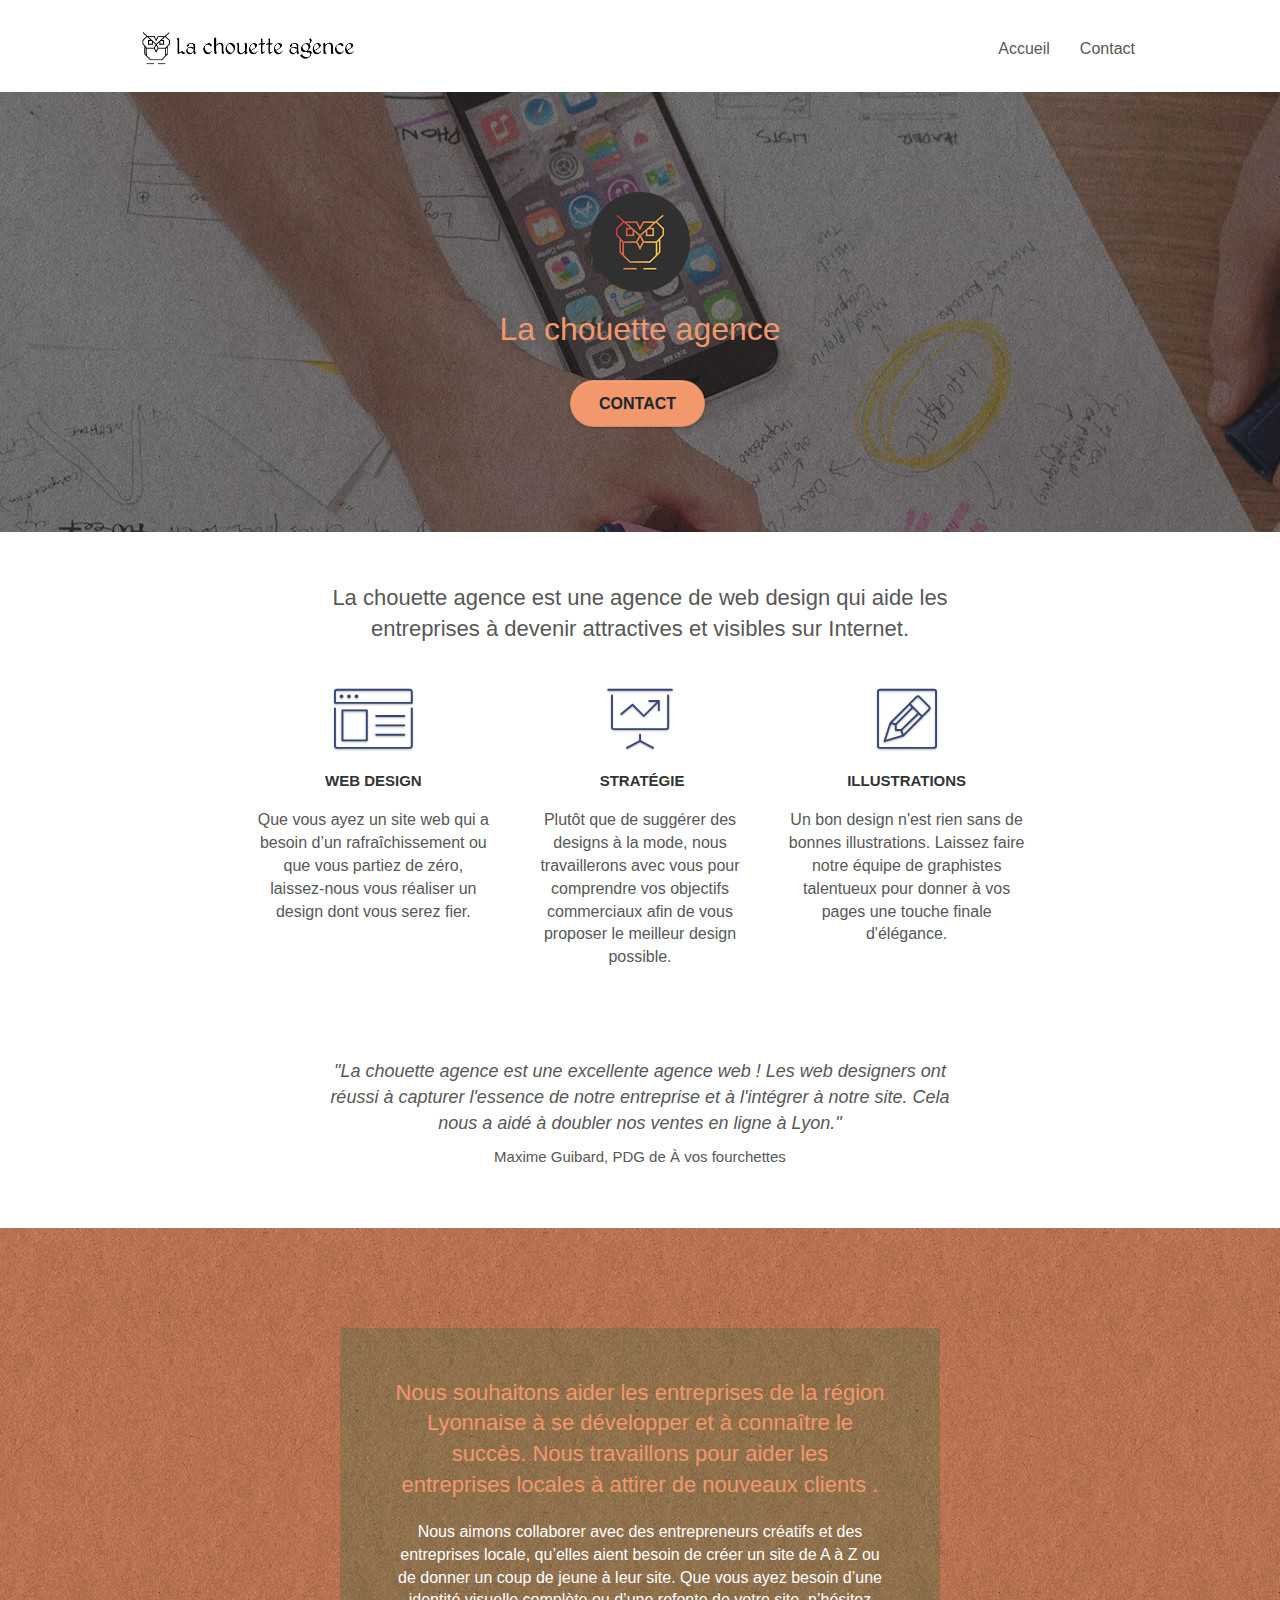
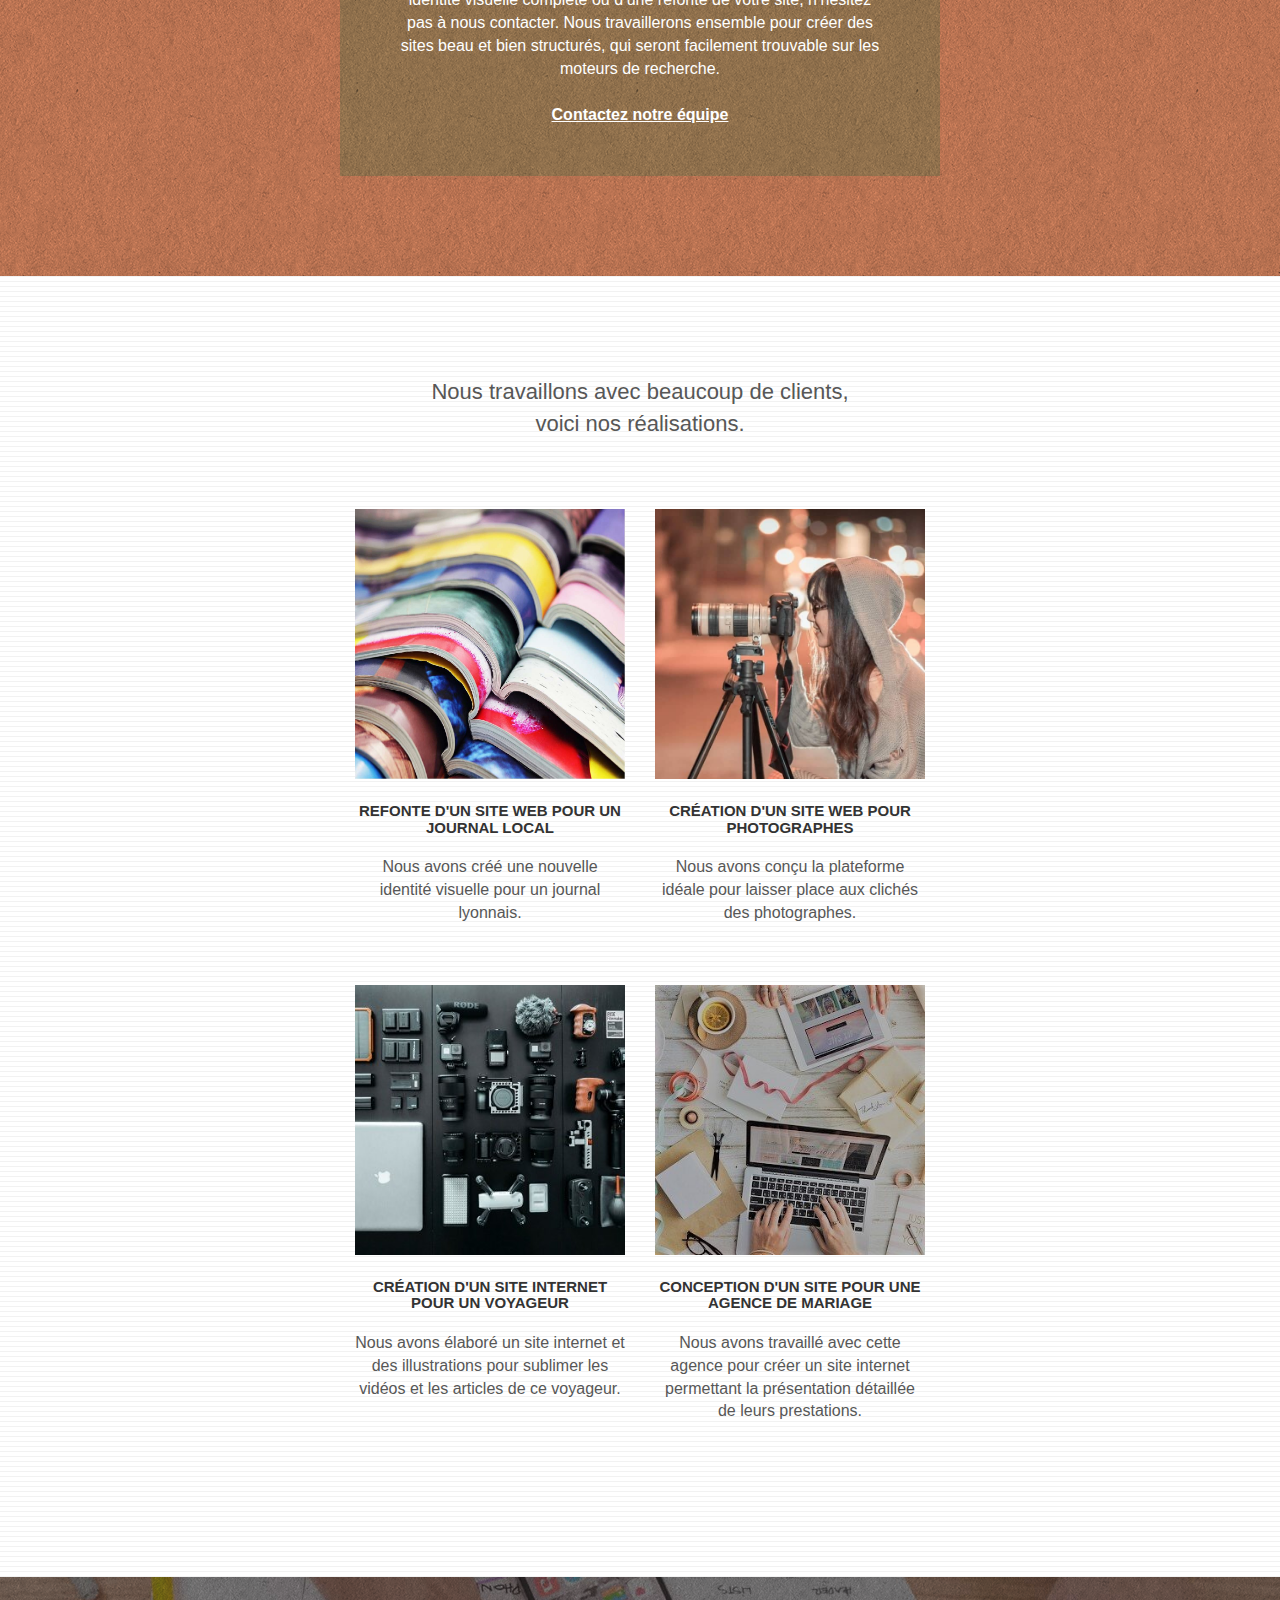
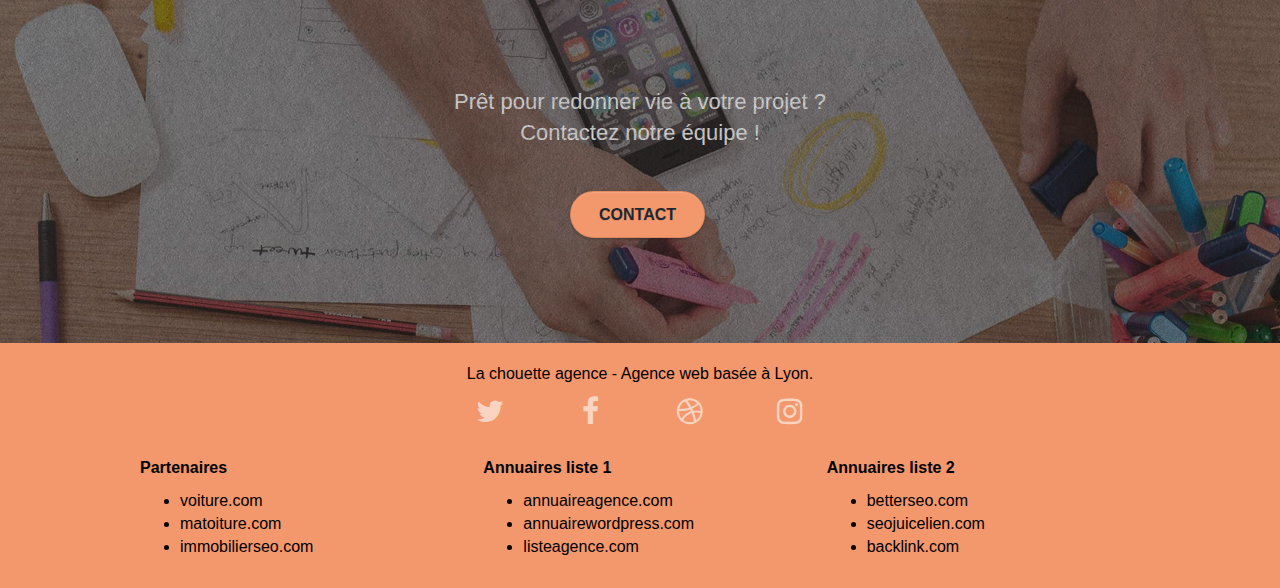
<file: modified/index.html>
<!doctype html>
<html lang="fr">
<head>
    <meta charset="utf-8">
    <meta name="keywords" content="web design, agence design lyon, agence web design">
    <meta name="description" content="La chouette agence est une agence de web design basée à Lyon qui aide les entreprises à devenir attractives et visibles sur Internet.">
    <meta name="viewport" content="width=device-width, initial-scale=1.0, viewport-fit=cover">
    <link rel="shortcut icon" type="image/png" href="favicon.jpg">
    
	<link rel="stylesheet" type="text/css" href="./css/bootstrap.css">
	<link rel="stylesheet" type="text/css" href="style.css">
	<link rel="stylesheet" type="text/css" href="./css/font-awesome.css">
	<link rel="stylesheet" type="text/css" href="./css/et-line.css">
	
    
	<script src="./js/jquery-2.1.0.js"></script>
	<script src="./js/bootstrap.js"></script>
	<script src="./js/blocs.js"></script>
	<script src="./js/jquery.touchSwipe.js" defer></script>
	<script src="./js/gmaps.js"></script>

    <title>La chouette agence ⎪ Agence de web design à Lyon</title>

    
<!-- Analytics -->
 
<!-- Analytics END -->
    
</head>
<body>
<!-- Principal conteneur -->
<div class="page-container">
    
<!-- bloc-0 -->
<div class="bloc bgc-white l-bloc " id="bloc-0">
	<div class="container bloc-sm">

		<nav class="navbar row">
			<div class="navbar-header">
				<a class="navbar-brand" href="index.html"><img src="img/la-chouette-agence.png" alt="paris web design logo agence web meilleure agence" height="40" /></a>
				<button id="nav-toggle" type="button" class="ui-navbar-toggle navbar-toggle" data-toggle="collapse" data-target=".navbar-1">
					<span class="sr-only">Toggle navigation</span><span class="icon-bar"></span><span class="icon-bar"></span><span class="icon-bar"></span>
				</button>
			</div>
			<div class="collapse navbar-collapse navbar-1 special-dropdown-nav">
				<ul class="site-navigation nav navbar-nav">
					<li>
						<a href="index.html">Accueil</a>
					</li>
					<li>
					</li>
					<li>
						<a href="page2.html">Contact</a>
					</li>
				</ul>
			</div>
		</nav>
	</div>
</div>
<!-- bloc-0 END -->

<!-- bloc-1-presentation -->
<div class="bloc bgc-dark-slate-blue bg-banniere d-bloc bg-t-edge bloc-bg-texture texture-paper b-parallax" id="bloc-1-hero">
	<div class="container bloc-lg">
		<div class="row tight-width-whitespace">
			<div class="col-sm-12">
				<img src="img/logo.png" class="center-block image-resize-mode" width="100" alt="La chouette agence, agence web paris, création logo paris" />
				<h1 class="text-center hero-bloc-text tc-white ">
					La chouette agence
				</h1>
				<div class="text-center">
					<a href="page2.html" class="btn btn-lg btn-clean btn-rd cta-hero btn-atomic-tangerine" id="cta-hero">Contact</a>
				</div>
			</div>
		</div>
	</div>
</div>
<!-- bloc-1-presentation END -->

<!-- bloc-2-services -->
<div class="bloc bgc-white l-bloc" id="bloc-2-services">
	<div class="container bloc-md">
		<div class="row">
			<div class="col-sm-12 text-center imgtextecenter">
				<p class="imgtexte">La chouette agence est une agence de web design qui aide les entreprises à devenir attractives et visibles sur Internet. </p>
			</div>
		</div>
		<div class="row voffset-lg med-width-whitespace">
			<div class="col-sm-4">
				<div class="text-center">
					<span class="et-icon-browser sm-shadow icon-dark-slate-blue icons icon-lg"></span>
				</div>
				<h2 class="mg-md text-center">
					Web design
				</h2>
				<p class="text-center">
					Que vous ayez un site web qui a besoin d&rsquo;un rafraîchissement ou que vous partiez de zéro, laissez-nous vous réaliser un design dont vous serez fier.
				</p>
			</div>
			<div class="col-sm-4">
				<div class="text-center">
					<span class="et-icon-presentation sm-shadow icon-dark-slate-blue icons icon-lg"></span>
				</div>
				<h2 class="mg-md text-center">
					&nbsp;Stratégie
				</h2>
				<p class="text-center ">
					Plutôt que de suggérer des designs à la mode, nous travaillerons avec vous pour comprendre vos objectifs commerciaux afin de vous proposer le meilleur design possible.<br>
				</p>
			</div>
			<div class="col-sm-4">
				<div class="text-center">
					<span class="et-icon-edit sm-shadow icon-dark-slate-blue icons icon-lg"></span>
				</div>
				<h2 class="mg-md text-center">
					Illustrations
				</h2>
				<p class="text-center ">
					Un bon design n'est rien sans de bonnes illustrations. Laissez faire notre équipe de graphistes talentueux pour donner à vos pages une touche finale d'élégance.
				</p>
			</div>
		</div>
		<div class="row voffset-lg voffset">
			<div class="col-xs-12 col-md-8 col-md-offset-2 text-center">
				<p class="citation">"La chouette agence est une excellente agence web ! Les web designers ont réussi à capturer l'essence de notre entreprise et à l'intégrer à notre site. Cela nous a aidé à doubler nos ventes en ligne à Lyon."</p>
				<p class="citation-auteur">Maxime Guibard, PDG de À vos fourchettes</p>

			</div>
		</div>
	</div>
</div>
<!-- bloc-2-services END -->

<!-- bloc-3-what-i-do -->
<div class="bloc tc-white bgc-atomic-tangerine bg-presentation d-bloc bloc-bg-texture texture-paper b-parallax" id="bloc-3-what-i-do">
	<div class="container bloc-lg">
		<div class="row tight-width-whitespace black-background">
			<div class="col-sm-12">
				<h3 class="mg-md text-center tc-white">
					Nous souhaitons aider les entreprises de la région Lyonnaise à se développer et à connaître le succès. Nous travaillons pour aider les entreprises locales à attirer de nouveaux clients .<br>
				</h3>
				<p class="text-center white">
					Nous aimons collaborer avec des entrepreneurs créatifs et des entreprises locale, qu’elles aient besoin de créer un site de A à Z ou de donner un coup de jeune à leur site. Que vous ayez besoin d’une identité visuelle complète ou d’une refonte de votre site, n’hésitez pas à nous contacter. Nous travaillerons ensemble pour créer des sites beau et bien structurés, qui seront facilement trouvable sur les moteurs de recherche. <br><br><a class="ltc-white bold-link" href="page2.html">Contactez notre équipe</a><br>
				</p>
			</div>
		</div>
	</div>
</div>
<!-- bloc-3-what-i-do END -->

<!-- bloc-4-portfolio -->
<div class="bloc bgc-white bg-lines-h2-bg bg-repeat l-bloc" id="bloc-4-portfolio">
	<div class="container bloc-lg">
		<div class="row">
			<div class="col-sm-12 text-center imgtextecenter">
				<p class ="imgtexte imgtexte2">Nous travaillons avec beaucoup de clients, voici nos réalisations.</p>
			</div>
		</div>
		<div class="row tight-width-whitespace portfolio-row">
			<div class="col-sm-6">
				<a href="#" data-lightbox="img/1.jpg" data-gallery-id="gallery-1" data-caption="Refonte d'un site web pour un journal local" data-frame="snapshot-lb"><img src="img/1.jpg" alt="paris web design logo agence web meilleure agence et refonte site web journal" class="img-responsive portfolio-thumb" /></a>
				<h4 class="mg-md text-center">
					Refonte d'un site web pour un journal local
				</h4>
				<p class="text-center">
					Nous avons créé une nouvelle identité visuelle pour un journal lyonnais.
				</p>
			</div>
			<div class="col-sm-6">
				<a href="#" data-lightbox="img/2.jpg" data-gallery-id="gallery-1" data-caption="Création d'un site web pour photographes" data-frame="snapshot-lb"><img src="img/2.jpg" class="img-responsive portfolio-thumb" alt="paris web design logo agence web meilleure agence, Création d'un site web pour photographes" /></a>
				<h4 class="mg-md text-center">
					Création d'un site web pour photographes
				</h4>
				<p class="text-center">
					Nous avons conçu la plateforme idéale pour laisser place aux clichés des photographes.
				</p>
			</div>
		</div>
		<div class="row tight-width-whitespace portfolio-row">
			<div class="col-sm-6">
				<a href="#" data-lightbox="img/3.jpg" data-gallery-id="gallery-1" data-caption="Création d'un site internet pour un voyageur" data-frame="snapshot-lb"><img src="img/3.jpg" class="img-responsive portfolio-thumb" alt="paris web design logo agence web meilleure agence, Création d'un site web pour voyageur"/></a>
				<h4 class="mg-md text-center">
					Création d'un site internet pour un voyageur
				</h4>
				<p class="text-center">
					Nous avons élaboré un site internet et des illustrations pour sublimer les vidéos et les articles de ce voyageur.
				</p>
			</div>
			<div class="col-sm-6">
				<a href="#" data-lightbox="img/4.jpg" data-gallery-id="gallery-1" data-caption="Conception d'un site pour une agence de mariage" data-frame="snapshot-lb"><img src="img/4.jpg" class="img-responsive portfolio-thumb" alt="paris web design logo agence web meilleure agence, Création d'un site web pour agence de mariage" /></a>
				<h4 class="mg-md text-center">
					Conception d'un site pour une agence de mariage
				</h4>
				<p class="text-center">
					Nous avons travaillé avec cette agence pour créer un site internet permettant la présentation détaillée de leurs prestations.
				</p>
			</div>
		</div>
	</div>
</div>
<!-- bloc-4-portfolio END -->

<!-- bloc-5-cta -->
<div class="bloc bgc-dark-slate-blue bg-banniere d-bloc bloc-bg-texture texture-paper" id="bloc-5-cta">
	<div class="container bloc-lg">
		<div class="row">
			<h5 class="mg-md text-center white">
				Prêt pour redonner vie à votre projet ?<br>Contactez notre équipe !
			</h5>
			<div class="col-sm-12 text-center">
				<a href="page2.html" class="btn btn-atomic-tangerine btn-clean btn-rd btn-lg cta-hero">Contact</a>
			</div>
		</div>
	</div>
</div>
<!-- bloc-5-cta END -->

<!-- Footer - bloc-8 -->
<div class="bloc bgc-atomic-tangerine d-bloc" id="bloc-8">
	<div class="container bloc-sm">
		<div class="row">
			<div class="col-sm-12">
				<p class="text-center black">
					La chouette agence - Agence web basée à Lyon.<br>
				</p>
				<div class="row row-no-gutters social">
					<div class="col-sm-3">
						<div class="text-center">
							<a class="social" href="index.html"><span class="fa fa-twitter icon-md"></span></a>
						</div>
					</div>
					<div class="col-sm-3">
						<div class="text-center">
							<a class="social" href="index.html"><span class="fa fa-facebook icon-md"></span></a>
						</div>
					</div>
					<div class="col-sm-3">
						<div class="text-center">
							<a class="social" href="index.html"><span class="fa fa-dribbble icon-md"></span></a>
						</div>
					</div>
					<div class="col-sm-3">
						<div class="text-center">
							<a class="social" href="index.html"><span class="fa fa-instagram icon-md"></span></a>
						</div>
					</div>
				</div>
				<div class="row">
					<div class="col-sm-4">
						<p class="linkheader">Partenaires</p>
							<ul>
								<li class="black"><a href="voiture.com" class="black">voiture.com</a></li>
								<li class="black"><a href="matoiture.com" class="black">matoiture.com</a></li>
								<li class="black"><a href="immobilierseo.com" class="black">immobilierseo.com</a></li>
							</ul>		
					</div>
					<div class="col-sm-4">
						<p class="linkheader">Annuaires liste 1</p>
						<ul>
							<li class="black"><a href="annuaireagence.com" class="black">annuaireagence.com</a></li>
							<li class="black"><a href="annuairewordpress.com" class="black">annuairewordpress.com</a></li>
							<li class="black"><a href="listeagence.com" class="black">listeagence.com</a></li>
						</ul>
					</div>
					<div class="col-sm-4">
						<p class="linkheader">Annuaires liste 2</p>
						<ul>
							<li class="black"><a href="betterseo.com" class="black">betterseo.com</a></li>
							<li class="black"><a href="seojuicelien.com" class="black">seojuicelien.com</a></li>
							<li class="black"><a href="backlink.com" class="black">backlink.com</a></li>
						</ul>
					</div>
				</div>
			</div>
		</div>
	</div>
</div>
<!-- Footer - bloc-8 END -->

</div>
<!-- Principal conteneur END -->
    

</body>
</html>
</file>
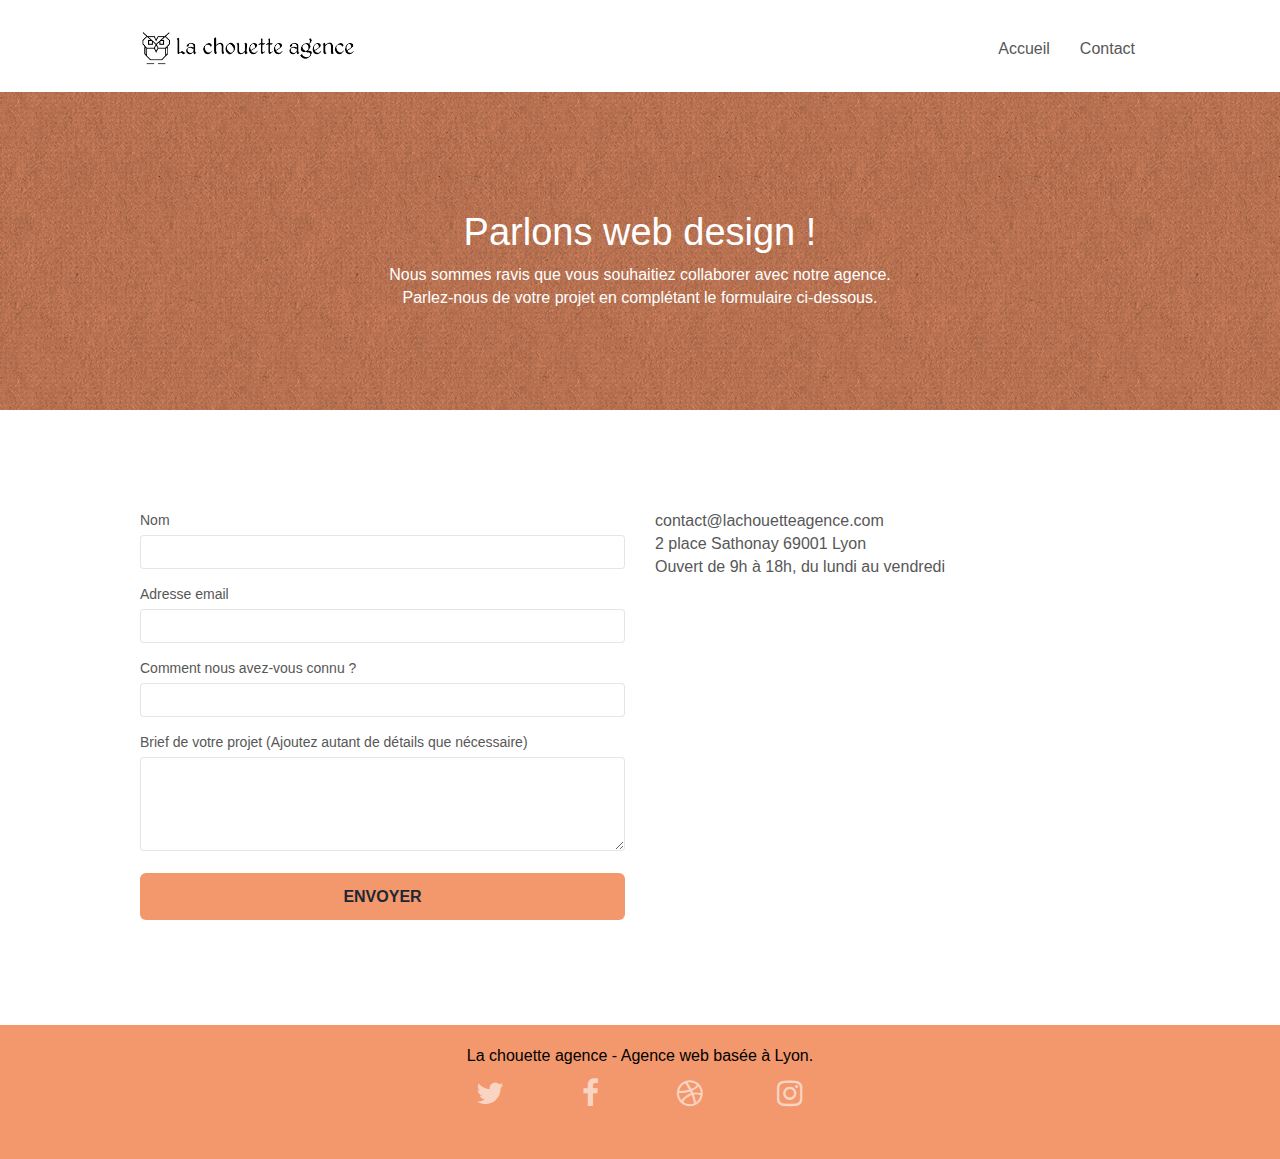
<file: modified/page2.html>
<!doctype html>
<html lang="fr">
<head>
    <meta charset="utf-8">
    <meta name="keywords" content="">
    <meta name="description" content="Vous avez un projet de web design à realiser? La chouette agence répond à vos questions sur tous les sujets ">
    <meta name="viewport" content="width=device-width, initial-scale=1.0, viewport-fit=cover">
    <link rel="shortcut icon" type="image/png" href="favicon.jpg">
    
	<link rel="stylesheet" type="text/css" href="./css/bootstrap.css">
	<link rel="stylesheet" type="text/css" href="style.css">
	<link rel="stylesheet" type="text/css" href="./css/font-awesome.css">
	<link rel="stylesheet" type="text/css" href="./css/et-line.css">
	
    
	<script src="./js/jquery-2.1.0.js"></script>
	<script src="./js/bootstrap.js"></script>
	<script src="./js/blocs.js"></script>
	<script src="./js/jqBootstrapValidation.js"></script>
	<script src="./js/formHandler.js"></script>
    <title>Nous contacter - La chouette agence</title>

    
<!-- Analytics -->
 
<!-- Analytics END -->
    
</head>
<body>
<!-- Principal conteneur -->
<div class="page-container">
    
<!-- bloc-0 -->
<div class="bloc bgc-white l-bloc " id="bloc-0">
	<div class="container bloc-sm">
		<nav class="navbar row">
			<div class="navbar-header">
				<a class="navbar-brand" href="index.html"><img src="img/la-chouette-agence.png" alt="atlanta web design logo" height="40" /></a>
				<button id="nav-toggle" type="button" class="ui-navbar-toggle navbar-toggle" data-toggle="collapse" data-target=".navbar-1">
					<span class="sr-only">Toggle navigation</span><span class="icon-bar"></span><span class="icon-bar"></span><span class="icon-bar"></span>
				</button>
			</div>
			<div class="collapse navbar-collapse navbar-1 special-dropdown-nav">
				<ul class="site-navigation nav navbar-nav">
					<li>
						<a href="index.html">Accueil</a>
					</li>
					<li>
					</li>
					<li>
						<a href="page2.html">Contact</a>
					</li>
				</ul>
			</div>
		</nav>
	</div>
</div>
<!-- bloc-0 END -->

<!-- bloc-6 -->
<div class="bloc bg-dots-bg bg-repeat bgc-atomic-tangerine d-bloc bloc-bg-texture texture-paper" id="bloc-6">
	<div class="container bloc-lg">
		<div class="row">
			<div class="col-sm-12">
				<h1 class="text-center hero-bloc-text white">
					Parlons web design !
				</h1>
				<p class="text-center mg-lg white tight-width-whitespace">
					Nous sommes ravis que vous souhaitiez collaborer avec notre agence.<br>
					Parlez-nous de votre projet en complétant le formulaire ci-dessous.
				</p>
			</div>
		</div>
	</div>
</div>
<!-- bloc-6 END -->

<!-- bloc-7 -->
<div class="bloc bgc-white l-bloc" id="bloc-7">
	<div class="container bloc-lg">
		<div class="row">
			<div class="col-sm-6">
				<form id="form_1" novalidate success-msg="Your message has been sent." fail-msg="Sorry it seems that our mail server is not responding, Sorry for the inconvenience!">
					<div class="form-group">
						<label>
							Nom
						</label>
						<input id="name" class="form-control" required />
					</div>
					<div class="form-group">
						<label>
							Adresse email
						</label>
						<input id="email" class="form-control" type="email" required />
					</div>
					<div class="form-group">
						<label>
							Comment nous avez-vous connu ?
						</label>
						<input class="form-control" type="email" required id="input_504" />
					</div>
					<div class="form-group">
						<label>
							Brief de votre projet (Ajoutez autant de détails que nécessaire)<br>
						</label><textarea id="message" class="form-control" rows="4" cols="50" required></textarea>
					</div> 
					<button class="bloc-button btn btn-lg btn-block cta-hero btn-atomic-tangerine" type="submit">
						Envoyer
					</button>
				</form>
			</div>
			<div class="col-sm-6">
				<p>
					contact@lachouetteagence.com<br>2 place Sathonay 69001 Lyon<br>Ouvert de 9h à 18h, du lundi au vendredi<br>
				</p>
			</div>
		</div>
	</div>
</div>
<!-- bloc-7 END -->

<!-- ScrollToTop Button -->
<a class="bloc-button btn btn-d scrollToTop" onclick="scrollToTarget('1')"><span class="fa fa-chevron-up"></span></a>
<!-- ScrollToTop Button END-->


<!-- Footer - bloc-8 -->
<div class="bloc bgc-atomic-tangerine d-bloc" id="bloc-8">
	<div class="container bloc-sm">
		<div class="row">
			<div class="col-sm-12">
				<p class="text-center black">
					La chouette agence - Agence web basée à Lyon.<br>
				</p>
				<div class="row row-no-gutters social">
					<div class="col-sm-3">
						<div class="text-center">
							<a class="social" href="index.html"><span class="fa fa-twitter icon-md"></span></a>
						</div>
					</div>
					<div class="col-sm-3">
						<div class="text-center">
							<a class="social" href="index.html"><span class="fa fa-facebook icon-md"></span></a>
						</div>
					</div>
					<div class="col-sm-3">
						<div class="text-center">
							<a class="social" href="index.html"><span class="fa fa-dribbble icon-md"></span></a>
						</div>
					</div>
					<div class="col-sm-3">
						<div class="text-center">
							<a class="social" href="index.html"><span class="fa fa-instagram icon-md"></span></a>
						</div>
					</div>
				</div>
			</div>
		</div>
	</div>
</div>
<!-- Footer - bloc-8 END -->

</div>
<!-- Principal conteneur END -->
    

</body>
</html>
</file>
<file: modified/style.css>
body {
    margin: 0;
    padding: 0;
    background: #FFF;
    overflow-x: hidden;
    -webkit-font-smoothing: antialiased;
    -moz-osx-font-smoothing: grayscale;
}

a,
button {
    transition: all .3s ease-in-out;
    outline: none!important;
}

a:hover {
    text-decoration: none;
    cursor: pointer;
}

#page-loading-blocs-notifaction {
    position: fixed;
    top: 0;
    bottom: 0;
    width: 100%;
    z-index: 100000;
    background: #FFFFFF url("img/pageload-spinner.gif") no-repeat center center;
}

.bloc {
    width: 100%;
    clear: both;
    background: 50% 50% no-repeat;
    padding: 0 50px;
    -webkit-background-size: cover;
    -moz-background-size: cover;
    -o-background-size: cover;
    background-size: cover;
    position: relative;
}

.bloc .container {
    padding-left: 0;
    padding-right: 0;
}

.bloc-lg {
    padding: 100px 50px;
}

.bloc-md {
    padding: 50px;
}

.bloc-sm {
    padding: 20px 50px;
}

.bg-center,
.bg-l-edge,
.bg-r-edge,
.bg-t-edge,
.bg-b-edge,
.bg-tl-edge,
.bg-bl-edge,
.bg-tr-edge,
.bg-br-edge,
.bg-repeat {
    -webkit-background-size: auto!important;
    -moz-background-size: auto!important;
    -o-background-size: auto!important;
    background-size: auto!important;
}

.bg-repeat {
    background: repeat;
}

.bg-t-edge {
    background: top no-repeat;
}

.bloc-bg-texture::before {
    content: "";
    background-size: 2px 2px;
    position: absolute;
    top: 0;
    bottom: 0;
    left: 0;
    right: 0;
}

.texture-paper::before {
    background: url("img/texture-paper.png");
    background-size: 280px 280px;
}

.b-parallax {
    background-attachment: fixed;
}

.d-bloc {
    color: rgba(255, 255, 255, .7);
}

.d-bloc button:hover {
    color: rgba(255, 255, 255, .9);
}

.d-bloc .icon-round,
.d-bloc .icon-square,
.d-bloc .icon-rounded,
.d-bloc .icon-semi-rounded-a,
.d-bloc .icon-semi-rounded-b {
    border-color: rgba(255, 255, 255, .9);
}

.d-bloc .divider-h span {
    border-color: rgba(255, 255, 255, .2);
}

.d-bloc .a-btn,
.d-bloc .navbar a,
.d-bloc .navbar-brand,
.d-bloc a .icon-sm,
.d-bloc a .icon-md,
.d-bloc a .icon-lg,
.d-bloc a .icon-xl,
.d-bloc h1 a,
.d-bloc h2 a,
.d-bloc h3 a,
.d-bloc h4 a,
.d-bloc h5 a,
.d-bloc h6 a,
.d-bloc p a {
    color: rgba(255, 255, 255, .6);
}

.d-bloc .a-btn:hover,
.d-bloc .navbar a:hover,
.d-bloc .navbar-brand:hover,
.d-bloc a:hover .icon-sm,
.d-bloc a:hover .icon-md,
.d-bloc a:hover .icon-lg,
.d-bloc a:hover .icon-xl,
.d-bloc h1 a:hover,
.d-bloc h2 a:hover,
.d-bloc h3 a:hover,
.d-bloc h4 a:hover,
.d-bloc h5 a:hover,
.d-bloc h6 a:hover,
.d-bloc p a:hover {
    color: rgba(255, 255, 255, 1);
}

.d-bloc .navbar-toggle .icon-bar {
    background: rgba(255, 255, 255, 1);
}

.d-bloc .btn-wire,
.d-bloc .btn-wire:hover {
    color: rgba(255, 255, 255, 1);
    border-color: rgba(255, 255, 255, 1);
}

.d-bloc .panel {
    color: rgba(0, 0, 0, .5);
}

.d-bloc .panel button:hover {
    color: rgba(0, 0, 0, .7);
}

.d-bloc .panel icon {
    border-color: rgba(0, 0, 0, .7);
}

.d-bloc .panel .divider-h span {
    border-color: rgba(0, 0, 0, .1);
}

.d-bloc .panel .a-btn {
    color: rgba(0, 0, 0, .6);
}

.d-bloc .panel .a-btn:hover {
    color: rgba(0, 0, 0, 1);
}

.d-bloc .panel .btn-wire,
.d-bloc .panel .btn-wire:hover {
    color: rgba(0, 0, 0, .7);
    border-color: rgba(0, 0, 0, .3);
}

.d-bloc .panel,
.l-bloc {
    color: rgba(0, 0, 0, .5);
}

.d-bloc .panel button:hover,
.l-bloc button:hover {
    color: rgba(0, 0, 0, .7);
}

.l-bloc .icon-round,
.l-bloc .icon-square,
.l-bloc .icon-rounded,
.l-bloc .icon-semi-rounded-a,
.l-bloc .icon-semi-rounded-b {
    border-color: rgba(0, 0, 0, .7);
}

.d-bloc .panel .divider-h span,
.l-bloc .divider-h span {
    border-color: rgba(0, 0, 0, .1);
}

.d-bloc .panel .a-btn,
.l-bloc .a-btn,
.l-bloc .navbar a,
.l-bloc .navbar-brand,
.l-bloc a .icon-sm,
.l-bloc a .icon-md,
.l-bloc a .icon-lg,
.l-bloc a .icon-xl,
.l-bloc h1 a,
.l-bloc h2 a,
.l-bloc h3 a,
.l-bloc h4 a,
.l-bloc h5 a,
.l-bloc h6 a,
.l-bloc p a {
    color: rgba(0, 0, 0, .6);
}

.d-bloc .panel .a-btn:hover,
.l-bloc .a-btn:hover,
.l-bloc .navbar a:hover,
.l-bloc .navbar-brand:hover,
.l-bloc a:hover .icon-sm,
.l-bloc a:hover .icon-md,
.l-bloc a:hover .icon-lg,
.l-bloc a:hover .icon-xl,
.l-bloc h1 a:hover,
.l-bloc h2 a:hover,
.l-bloc h3 a:hover,
.l-bloc h4 a:hover,
.l-bloc h5 a:hover,
.l-bloc h6 a:hover,
.l-bloc p a:hover {
    color: rgba(0, 0, 0, 1);
}

.l-bloc .navbar-toggle .icon-bar {
    color: rgba(0, 0, 0, .6);
}

.d-bloc .panel .btn-wire,
.d-bloc .panel .btn-wire:hover,
.l-bloc .btn-wire,
.l-bloc .btn-wire:hover {
    color: rgba(0, 0, 0, .7);
    border-color: rgba(0, 0, 0, .3);
}

.voffset {
    margin-top: 30px;
}

.voffset-lg {
    margin-top: 80px;
}

.row-no-gutters {
    margin-right: 0;
    margin-left: 0;
}

.row.row-no-gutters > [class^="col-"],
.row.row-no-gutters > [class*=" col-"] {
    padding-right: 0;
    padding-left: 0;
}

#bloc-1-hero h1 {
    font-size: 32px;
}

.navbar {
    margin-bottom: 0;
    z-index: 1;
}

.navbar-brand {
    height: auto;
    padding: 3px 15px;
    font-size: 25px;
    font-weight: normal;
    font-weight: 600;
    line-height: 44px;
}

.navbar-brand img {
    max-height: 200px;
    margin: 0 5px 0 0;
    display: inline;
}

.navbar-brand img[src$=svg] {
    min-width: 100px;
}

.nav-center .navbar-brand img {
    margin: 0;
}

.navbar .nav {
    padding-top: 2px;
    margin-right: -16px;
    float: right;
    z-index: 1;
}

.nav > li {
    float: left;
    margin-top: 4px;
    font-size: 16px;
}

.navbar-nav .open .dropdown-menu > li > a {
    text-align: inherit;
}

.nav > li a:hover,
.nav > li a:focus {
    background: transparent;
}

.navbar-toggle {
    margin: 10px 10px 0 0;
    border: 0px;
}

.navbar-toggle:hover {
    background: transparent!important;
}

.navbar-toggle .icon-bar {
    background-color: rgba(0, 0, 0, .5);
    width: 26px;
}

.nav-invert .navbar .nav {
    float: left;
}

.nav-invert .navbar-header,
.nav-invert .navbar-brand {
    float: right;
    position: relative;
    z-index: 2;
}

@media (min-width: 768px) {
    .site-navigation {
        position: absolute;
        top: 50%;
        right: 20px;
        transform: translate(0, -50%);
        -webkit-transform: translateY(-50%);
    }
    .nav > li .dropdown-menu a,
    .nav > li .dropdown-menu a:hover {
        color: #484848;
    }
    .nav-invert .site-navigation {
        left: 0;
        right: 0;
    }
    .nav-center {
        text-align: center;
    }
    .nav-center .navbar-header {
        width: 100%;
    }
    .nav-center .navbar-header,
    .nav-center .navbar-brand,
    .nav-center .nav > li {
        float: none;
        display: inline-block;
    }
    .nav-center .site-navigation {
        position: relative;
        width: 100%;
        right: 0;
        margin-right: 0px;
        margin-top: 20px;
    }
    .nav-center.mini-nav .navbar-toggle {
        float: none;
        margin: 10px auto 0;
    }
}

.nav > li > .dropdown a {
    background: none!important;
    display: block;
    padding: 14px 15px;
}

nav .caret {
    margin: 0 5px;
}

.dropdown-menu .dropdown-menu {
    top: -8px;
    left: 100%;
}

.dropdown-menu .dropmenu-flow-right {
    top: 100%;
    left: 0;
    margin-left: -1px;
    border-top-left-radius: 0;
    border-top-right-radius: 0;
}

.dropdown-menu .dropdown span {
    border: 4px solid black;
    border-top-color: transparent;
    border-right-color: transparent;
    border-bottom-color: transparent;
    margin: 6px -5px 0 0!important;
    float: right;
}

.mg-md {
    margin-top: 10px;
    margin-bottom: 20px;
}

.mg-lg {
    margin-top: 10px;
    margin-bottom: 40px;
}

.btn {
    margin: 0 5px 5px 0;
}

.btn.pull-right {
    margin: 0 0 5px 5px;
}

.btn-d,
.btn-d:hover,
.btn-d:focus {
    color: #FFF;
    background: rgba(0, 0, 0, .3);
}

button {
    outline: none!important;
}

.btn-rd {
    border-radius: 40px;
}

.btn-clean {
    border: 1px solid rgba(0, 0, 0, .08);
    border-bottom-color: rgba(0, 0, 0, .1);
    text-shadow: 0 1px 0 rgba(0, 0, 1, .1);
    box-shadow: 0 1px 3px rgba(0, 0, 1, .25), inset 0 1px 0 0 rgba(255, 255, 255, .15);
}

.icon-md {
    font-size: 30px!important;
}

.icon-lg {
    font-size: 60px!important;
}

.sm-shadow {
    text-shadow: 0 1px 2px rgba(0, 0, 0, .3);
}

.panel-sq,
.panel-sq .panel-heading,
.panel-sq .panel-footer {
    border-radius: 0;
}

.panel-rd {
    border-radius: 30px;
}

.panel-rd .panel-heading {
    border-radius: 29px 29px 0 0;
}

.panel-rd .panel-footer {
    border-radius: 0 0 29px 29px;
}

.form-control {
    border-color: rgba(0, 0, 0, .1);
    box-shadow: none;
}

.scrollToTop {
    width: 40px;
    height: 40px;
    position: fixed;
    bottom: 20px;
    right: 20px;
    opacity: 0;
    z-index: 500;
    transition: all .3s ease-in-out;
}

.scrollToTop span {
    margin-top: 6px;
}

.showScrollTop {
    font-size: 14px;
    opacity: 1;
}

a[data-lightbox] {
    position: relative;
    display: block;
    text-align: center;
}

a[data-lightbox]:hover::before {
    content: "+";
    font-family: "HelveticaNeue-Light", "Helvetica Neue Light", "Helvetica Neue", Helvetica, Arial;
    font-size: 32px;
    width: 50px;
    height: 50px;
    margin-left: -25px;
    border-radius: 50%;
    background: rgba(0, 0, 0, .6);
    color: #FFF;
    font-weight: 100;
    z-index: 1;
    position: absolute;
    top: 50%;
    transform: translateY(-50%);
    -webkit-transform: translateY(-50%);
}

a[data-lightbox]:hover img {
    opacity: 0.6;
    -webkit-animation-fill-mode: none;
    animation-fill-mode: none;
}

#lightbox-modal {
    display: flex;
    align-items: center;
}

#lightbox-modal .modal-dialog {
    width: 90%;
    max-width: 900px;
    margin: 0 auto 0;
}

#lightbox-modal .modal-dialog img {
    max-height: 90vh;
    margin: 0 auto;
}

.lightbox-caption {
    padding: 20px;
    color: #FFF;
    background: rgba(0, 0, 0, .5);
    position: absolute;
    left: 15px;
    right: 15px;
    bottom: 5px;
}

.close-lightbox {
    color: #FFF;
    font-size: 30px;
    position: absolute;
    top: 20px;
    right: 20px;
    z-index: 20;
    background: rgba(0, 0, 0, .5);
    border: none;
    line-height: 30px;
    padding: 0 9px 5px;
    opacity: 0.3;
}

.close-lightbox:hover,
.next-lightbox:hover,
.prev-lightbox:hover {
    opacity: 1.0;
    color: #FFF;
}

.next-lightbox,
.prev-lightbox {
    font-size: 20px;
    color: rgba(255, 255, 255, .9);
    background: rgba(0, 0, 0, .5);
    transition: all .2s ease-in-out;
    position: absolute;
    top: 45%;
    z-index: 1;
    opacity: 0.4;
}

.next-lightbox {
    padding: 6px 8px 1px 13px;
    right: 25px;
}

.prev-lightbox {
    padding: 6px 13px 1px 10px;
    left: 25px;
}

.snapshot-lb .modal-body {
    padding-bottom: 45px;
}

.snapshot-lb .lightbox-caption {
    padding: 0;
    color: rgba(0, 0, 0, .5);
    background: none;
}

h1,
h2,
h3,
h4,
h5,
h6,
p,
label,
.btn,
a {
    font-family: "helvetica";
    font-weight: 400;
    color: #575757!important;
}

.imgtexte{ 
    font-size:22px; 
    text-align: center;
    width:63%;
    font-weight:500;
}
@media (max-width: 400px) {
    .imgtexte{
        width:100%;
    }
}

.imgtexte2{
    width:45%;
}
@media (max-width: 400px) {
    .imgtexte2 {
        width:70%;
    }
}

.imgtextecenter{
    margin-bottom:1rem;
    display:flex;
    justify-content: center;
    align-items:center;
}

.citation{
    font-size:18px;
    font-style:italic;
    font-weight:500;
}
.citation-auteur{
    font-size:15px;
    font-weight:300;
}

.container {
    max-width: 1000px;
}

.hero-bloc-text {
    font-size: 38px;
}

.hero-bloc-text-sub {
    font-size: 36px;
}

.statement-bloc-text {
    line-height: 26px;
    font-style: italic;
    font-size: 20px;
    text-align: center;
    font-weight: lighter;
    max-width: 520px;
    margin: auto auto auto auto;
}

p {
    font-size: 16px;
}

.linkheader{
    color:#000!important;
    font-weight: 600;
}

.tight-width-whitespace {
    max-width: 600px;
    margin: auto auto auto auto;
}

.h1 {
    font-size: 20px;
    font-family: "Open Sans";
}

.cta-hero {
    margin-top: 22px;
    color:#000;
    text-transform: uppercase;
    padding: 12px 28px 12px 28px;
    font-size: 16px;
    font-weight: 700;
}

.social {
    max-width: 400px;
    margin: auto auto 3rem auto;
}

h2,h4 {
    font-size: 15px;
    text-transform: uppercase;
    font-weight: 700;
    color: #333333!important;
}

h3,h5 {
    font-size: 22px;
    line-height: 1.4em;
}


.med-width-whitespace {
    max-width: 800px;
    margin: auto auto auto auto;
    box-shadow: 0px 0px 0px #000000;
}

h1 {
    color: #333333!important;
}

h4 {
    color: #333333!important;
}

.icons {
    margin-bottom: 14px;
    margin-top: 24px;
}

.white {
    color: #FFFFFF!important;
}

.portfolio-thumb {
    margin-bottom: 24px;
}

.portfolio-row {
    margin-bottom: 44px;
    margin-top: 50px;
}

.avatar {
    box-shadow: 0px 4px 9px rgba(0, 0, 0, 0.3);
}

.black-background {
    background-color: rgba(165, 147, 99, 0.7);
    padding: 40px 40px 40px 40px;
}

.black{
    color:#000!important;
    font-size: 16px;
}

.bold-link {
    font-weight: 900;
    text-decoration: underline!important;
}

.bgc-white {
    background-color: #FFFFFF;
}

.bgc-dark-slate-blue {
    background-color: #364577;
}

.bgc-atomic-tangerine {
    background-color: #F3976C;
}

.tc-white {
    color: #F3976C!important;
}

.btn-atomic-tangerine {
    background: #F3976C;
    color:#1C2833!important;
}

.btn-atomic-tangerine:hover {
    background: #c27956!important;
    color: #FFFFFF!important;
}

.ltc-white {
    color: #FFFFFF!important;
}

.ltc-white:hover {
    color: #cccccc!important;
}

.ltc-atomic-tangerine {
    color: #F3976C!important;
}

.ltc-atomic-tangerine:hover {
    color: #c27956!important;
}

.icon-dark-slate-blue {
    color: #364577!important;
    border-color: #364577!important;
}

.bg-dots-bg {
    background-image: url("img/dots-bg.png");
}

.bg-lines-h2-bg {
    background-image: url("img/lines-h2-bg.png");
}

.bg-banniere {
    background-image: url("img/la-chouette-agence-banniere.jpg");
}

.bg-presentation {
    background-image: url("img/image-de-presentation.jpg");
}

@media (max-width: 1024px) {
    .bloc {
        padding-left: 20px;
        padding-right: 20px;
    }
    .bloc.full-width-bloc,
    .bloc-tile-2.full-width-bloc .container,
    .bloc-tile-3.full-width-bloc .container,
    .bloc-tile-4.full-width-bloc .container {
        padding-left: 0;
        padding-right: 0;
    }
}

@media (max-width: 992px) and (min-width: 768px) {
    .navbar .nav {
        max-width: 80%
    }
    .nav-center.navbar .nav {
        max-width: 100%
    }
}

@media only screen and (min-width: 768px) and (max-width: 1024px) and (orientation: landscape) {
    .b-parallax {
        background-attachment: scroll;
    }
}

@media only screen and (min-width: 1024px) and (max-width: 1366px) and (-webkit-min-device-pixel-ratio: 1.5) {
    .b-parallax {
        background-attachment: scroll;
    }
}

@media (max-width: 991px) {
    .container {
        width: 100%;
    }
    .b-parallax {
        background-attachment: scroll;
    }
    .page-container,
    #hero-bloc {
        overflow-x: hidden;
        position: relative;
    }
    /*.bloc {
        padding-left: constant(safe-area-inset-left);
        padding-right: constant(safe-area-inset-right);
    }*/
    .bloc-group,
    .bloc-group .bloc {
        display: block;
        width: 100%;
    }
    .bloc-fill-screen .fill-bloc-top-edge,
    .bloc-fill-screen .fill-bloc-bottom-edge {
        padding: 0 20px;
        /*padding-left: constant(safe-area-inset-left);
        padding-right: constant(safe-area-inset-right);*/
    }
}

@media (max-width: 767px) {
    .page-container {
        overflow-x: hidden;
        position: relative;
    }
    h1,
    h2,
    h3,
    h4,
    h5,
    h6,
    p,
    #disqus_thread {
        padding-left: 10px!important;
        padding-right: 10px!important;
    }
    .b-parallax {
        background-attachment: scroll;
    }
    .navbar .nav {
        padding-top: 0;
        border-top: 1px solid rgba(0, 0, 0, .2);
        float: none!important;
    }
    .navbar.row {
        margin-left: 0;
        margin-right: 0;
    }
    
    .site-navigation {
        position: inherit;
        transform: none;
        -webkit-transform: none;
        -ms-transform: none;
    }
    .nav > li {
        margin-top: 0;
        border-bottom: 1px solid rgba(0, 0, 0, .1);
        background: rgba(0, 0, 0, .05);
        text-align: left;
        padding-left: 15px;
        width: 100%;
    }
    .nav > li:hover {
        background: rgba(0, 0, 0, .08);
    }
    .dropdown .dropdown a .caret {
        float: none;
        margin: 5px 0 0 10px!important;
        border: 4px solid black;
        border-bottom-color: transparent;
        border-right-color: transparent;
        border-left-color: transparent;
    }
    #hero-bloc .navbar .nav {
        background: rgba(0, 0, 0, .8);
    }
    #hero-bloc .navbar .nav a {
        color: rgba(255, 255, 255, .6);
    }
    .hero {
        padding: 50px 0;
    }
    .hero-nav {
        left: -1px;
        right: -1px;
    }
    .navbar-collapse {
        padding: 0;
        overflow-x: hidden;
        -webkit-box-shadow: none;
        box-shadow: none;
    }
    .navbar-brand img {
        max-height: 40px;
        width: auto;
    }
    .nav-invert .navbar-header {
        float: none;
        width: 100%;
    }
    .nav-invert .navbar-toggle {
        float: left;
        margin-left: 10px;
    }
    .bloc {
        padding-left: 0;
        padding-right: 0;
    }
    .bloc-xxl,
    .bloc-xl,
    .bloc-lg {
        padding: 40px 0;
    }
    .bloc-sm,
    .bloc-md {
        padding-left: 0;
        padding-right: 0;
    }
    .bloc-tile-2 .container,
    .bloc-tile-3 .container,
    .bloc-tile-4 .container,
    .bloc-fill-screen .fill-bloc-top-edge,
    .bloc-fill-screen .fill-bloc-bottom-edge {
        padding-left: 0;
        padding-right: 0;
    }
    .a-block {
        padding: 0 10px;
    }
    .btn-dwn {
        display: none;
    }
    .voffset {
        margin-top: 5px;
    }
    .voffset-md {
        margin-top: 20px;
    }
    .voffset-lg {
        margin-top: 30px;
    }
    form {
        padding: 5px;
    }
    .close-lightbox {
        display: inline-block;
    }
    .blocsapp-device-iphone5 {
        background-size: 216px 425px;
        padding-top: 60px;
        width: 216px;
        height: 425px;
    }
    .blocsapp-device-iphone5 img {
        width: 180px;
        height: 320px;
    }
}

@media (max-width: 400px) {
    .bloc {
        padding-left: 0;
        padding-right: 0;
    }
}

@media (max-width: 767px) {
    .bloc-mob-center-text {
        text-align: center;
    }
}
</file>
<file: modified/css/et-line.css>
@font-face {
    font-family: et-line;
    src: url(../fonts/et-line.eot);
    src: url(../fonts/et-line.eot?#iefix) format('embedded-opentype'), url(../fonts/et-line.woff) format('woff'), url(../fonts/et-line.ttf) format('truetype'), url(../fonts/et-line.svg#et-line) format('svg');
    font-weight: 400;
    font-style: normal
}

.et-icon-adjustments,
.et-icon-alarmclock,
.et-icon-anchor,
.et-icon-aperture,
.et-icon-attachment,
.et-icon-bargraph,
.et-icon-basket,
.et-icon-beaker,
.et-icon-bike,
.et-icon-book-open,
.et-icon-briefcase,
.et-icon-browser,
.et-icon-calendar,
.et-icon-camera,
.et-icon-caution,
.et-icon-chat,
.et-icon-circle-compass,
.et-icon-clipboard,
.et-icon-clock,
.et-icon-cloud,
.et-icon-compass,
.et-icon-desktop,
.et-icon-dial,
.et-icon-document,
.et-icon-documents,
.et-icon-download,
.et-icon-dribbble,
.et-icon-edit,
.et-icon-envelope,
.et-icon-expand,
.et-icon-facebook,
.et-icon-flag,
.et-icon-focus,
.et-icon-gears,
.et-icon-genius,
.et-icon-gift,
.et-icon-global,
.et-icon-globe,
.et-icon-googleplus,
.et-icon-grid,
.et-icon-happy,
.et-icon-hazardous,
.et-icon-heart,
.et-icon-hotairballoon,
.et-icon-hourglass,
.et-icon-key,
.et-icon-laptop,
.et-icon-layers,
.et-icon-lifesaver,
.et-icon-lightbulb,
.et-icon-linegraph,
.et-icon-linkedin,
.et-icon-lock,
.et-icon-magnifying-glass,
.et-icon-map,
.et-icon-map-pin,
.et-icon-megaphone,
.et-icon-mic,
.et-icon-mobile,
.et-icon-newspaper,
.et-icon-notebook,
.et-icon-paintbrush,
.et-icon-paperclip,
.et-icon-pencil,
.et-icon-phone,
.et-icon-picture,
.et-icon-pictures,
.et-icon-piechart,
.et-icon-presentation,
.et-icon-pricetags,
.et-icon-printer,
.et-icon-profile-female,
.et-icon-profile-male,
.et-icon-puzzle,
.et-icon-quote,
.et-icon-recycle,
.et-icon-refresh,
.et-icon-ribbon,
.et-icon-rss,
.et-icon-sad,
.et-icon-scissors,
.et-icon-scope,
.et-icon-search,
.et-icon-shield,
.et-icon-speedometer,
.et-icon-strategy,
.et-icon-streetsign,
.et-icon-tablet,
.et-icon-target,
.et-icon-telescope,
.et-icon-toolbox,
.et-icon-tools,
.et-icon-tools-2,
.et-icon-trophy,
.et-icon-tumblr,
.et-icon-twitter,
.et-icon-upload,
.et-icon-video,
.et-icon-wallet,
.et-icon-wine {
    font-family: et-line;
    speak: never;
    font-style: normal;
    font-weight: 400;
    font-variant: normal;
    text-transform: none;
    line-height: 1;
    -webkit-font-smoothing: antialiased;
    -moz-osx-font-smoothing: grayscale;
    display: inline-block
}

.et-icon-mobile:before {
    content: "\e000"
}

.et-icon-laptop:before {
    content: "\e001"
}

.et-icon-desktop:before {
    content: "\e002"
}

.et-icon-tablet:before {
    content: "\e003"
}

.et-icon-phone:before {
    content: "\e004"
}

.et-icon-document:before {
    content: "\e005"
}

.et-icon-documents:before {
    content: "\e006"
}

.et-icon-search:before {
    content: "\e007"
}

.et-icon-clipboard:before {
    content: "\e008"
}

.et-icon-newspaper:before {
    content: "\e009"
}

.et-icon-notebook:before {
    content: "\e00a"
}

.et-icon-book-open:before {
    content: "\e00b"
}

.et-icon-browser:before {
    content: "\e00c"
}

.et-icon-calendar:before {
    content: "\e00d"
}

.et-icon-presentation:before {
    content: "\e00e"
}

.et-icon-picture:before {
    content: "\e00f"
}

.et-icon-pictures:before {
    content: "\e010"
}

.et-icon-video:before {
    content: "\e011"
}

.et-icon-camera:before {
    content: "\e012"
}

.et-icon-printer:before {
    content: "\e013"
}

.et-icon-toolbox:before {
    content: "\e014"
}

.et-icon-briefcase:before {
    content: "\e015"
}

.et-icon-wallet:before {
    content: "\e016"
}

.et-icon-gift:before {
    content: "\e017"
}

.et-icon-bargraph:before {
    content: "\e018"
}

.et-icon-grid:before {
    content: "\e019"
}

.et-icon-expand:before {
    content: "\e01a"
}

.et-icon-focus:before {
    content: "\e01b"
}

.et-icon-edit:before {
    content: "\e01c"
}

.et-icon-adjustments:before {
    content: "\e01d"
}

.et-icon-ribbon:before {
    content: "\e01e"
}

.et-icon-hourglass:before {
    content: "\e01f"
}

.et-icon-lock:before {
    content: "\e020"
}

.et-icon-megaphone:before {
    content: "\e021"
}

.et-icon-shield:before {
    content: "\e022"
}

.et-icon-trophy:before {
    content: "\e023"
}

.et-icon-flag:before {
    content: "\e024"
}

.et-icon-map:before {
    content: "\e025"
}

.et-icon-puzzle:before {
    content: "\e026"
}

.et-icon-basket:before {
    content: "\e027"
}

.et-icon-envelope:before {
    content: "\e028"
}

.et-icon-streetsign:before {
    content: "\e029"
}

.et-icon-telescope:before {
    content: "\e02a"
}

.et-icon-gears:before {
    content: "\e02b"
}

.et-icon-key:before {
    content: "\e02c"
}

.et-icon-paperclip:before {
    content: "\e02d"
}

.et-icon-attachment:before {
    content: "\e02e"
}

.et-icon-pricetags:before {
    content: "\e02f"
}

.et-icon-lightbulb:before {
    content: "\e030"
}

.et-icon-layers:before {
    content: "\e031"
}

.et-icon-pencil:before {
    content: "\e032"
}

.et-icon-tools:before {
    content: "\e033"
}

.et-icon-tools-2:before {
    content: "\e034"
}

.et-icon-scissors:before {
    content: "\e035"
}

.et-icon-paintbrush:before {
    content: "\e036"
}

.et-icon-magnifying-glass:before {
    content: "\e037"
}

.et-icon-circle-compass:before {
    content: "\e038"
}

.et-icon-linegraph:before {
    content: "\e039"
}

.et-icon-mic:before {
    content: "\e03a"
}

.et-icon-strategy:before {
    content: "\e03b"
}

.et-icon-beaker:before {
    content: "\e03c"
}

.et-icon-caution:before {
    content: "\e03d"
}

.et-icon-recycle:before {
    content: "\e03e"
}

.et-icon-anchor:before {
    content: "\e03f"
}

.et-icon-profile-male:before {
    content: "\e040"
}

.et-icon-profile-female:before {
    content: "\e041"
}

.et-icon-bike:before {
    content: "\e042"
}

.et-icon-wine:before {
    content: "\e043"
}

.et-icon-hotairballoon:before {
    content: "\e044"
}

.et-icon-globe:before {
    content: "\e045"
}

.et-icon-genius:before {
    content: "\e046"
}

.et-icon-map-pin:before {
    content: "\e047"
}

.et-icon-dial:before {
    content: "\e048"
}

.et-icon-chat:before {
    content: "\e049"
}

.et-icon-heart:before {
    content: "\e04a"
}

.et-icon-cloud:before {
    content: "\e04b"
}

.et-icon-upload:before {
    content: "\e04c"
}

.et-icon-download:before {
    content: "\e04d"
}

.et-icon-target:before {
    content: "\e04e"
}

.et-icon-hazardous:before {
    content: "\e04f"
}

.et-icon-piechart:before {
    content: "\e050"
}

.et-icon-speedometer:before {
    content: "\e051"
}

.et-icon-global:before {
    content: "\e052"
}

.et-icon-compass:before {
    content: "\e053"
}

.et-icon-lifesaver:before {
    content: "\e054"
}

.et-icon-clock:before {
    content: "\e055"
}

.et-icon-aperture:before {
    content: "\e056"
}

.et-icon-quote:before {
    content: "\e057"
}

.et-icon-scope:before {
    content: "\e058"
}

.et-icon-alarmclock:before {
    content: "\e059"
}

.et-icon-refresh:before {
    content: "\e05a"
}

.et-icon-happy:before {
    content: "\e05b"
}

.et-icon-sad:before {
    content: "\e05c"
}

.et-icon-facebook:before {
    content: "\e05d"
}

.et-icon-twitter:before {
    content: "\e05e"
}

.et-icon-googleplus:before {
    content: "\e05f"
}

.et-icon-rss:before {
    content: "\e060"
}

.et-icon-tumblr:before {
    content: "\e061"
}

.et-icon-linkedin:before {
    content: "\e062"
}

.et-icon-dribbble:before {
    content: "\e063"
}
</file>
